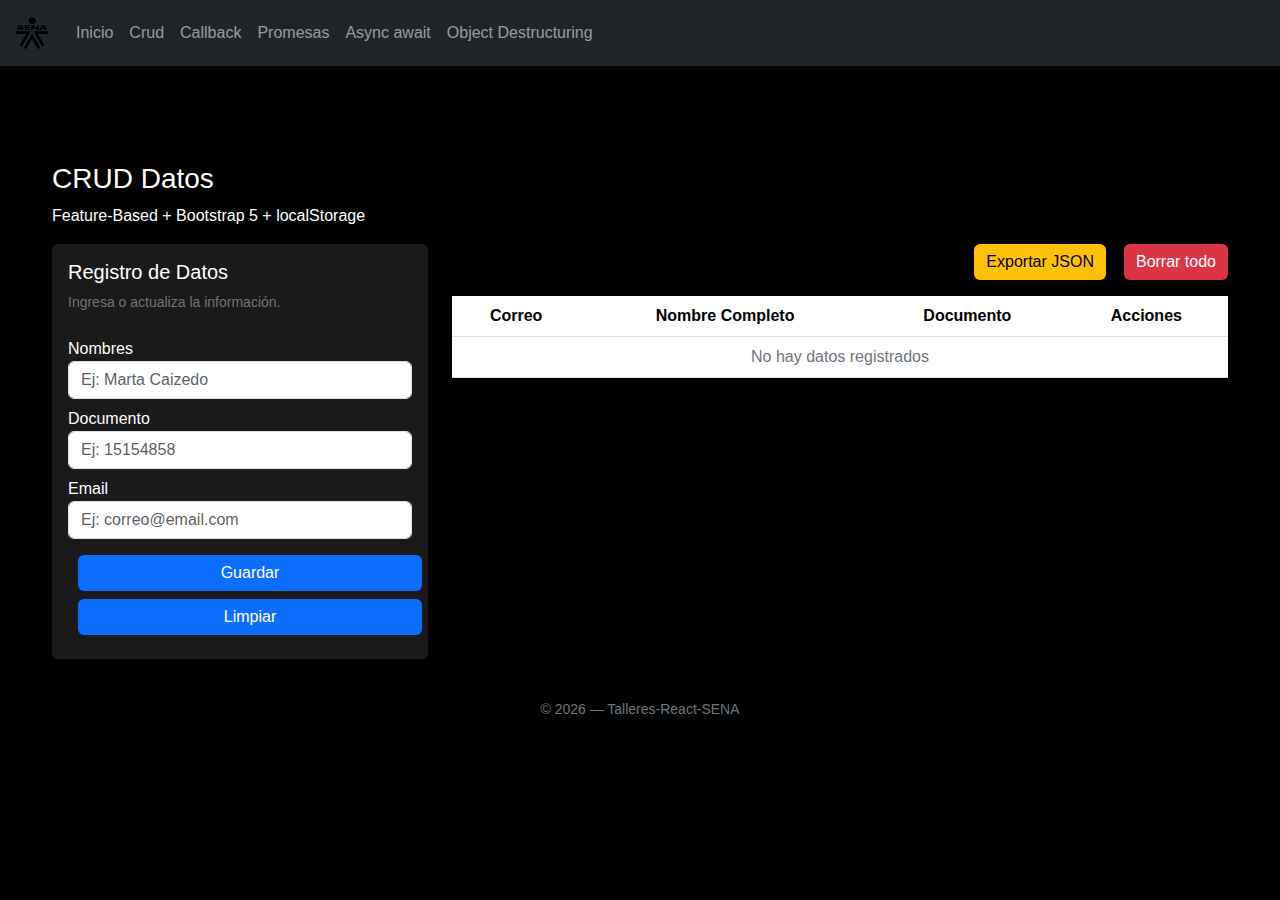
<file: index.html>
<!DOCTYPE html>
<html lang="es-CO">
<head>
    <meta charset="UTF-8">
    <meta name="viewport" content="width=device-width, initial-scale=1.0">
    <title>CRUD-React</title>

    <!--etquetas SEO--->
    <meta name="description"content="CRUD para registrar, editar y visualizar datos de personas.">
    <meta name="keywords"content="CRUD, Bootstrap 5, formulario, tabla, registro">
    <meta name="author"content="Mariana Cardona">
    <!--Targetas d optimizacion-->
    <meta name="theme-color"content="#000000">
    <meta name="MobileOptimized"content="width">
    <meta name="HandhledFriendly"conent="true">
    <meta name="mobile-web-app-capable"content="yes">
<meta name="apple-mobile-web-app-status-bar-style"content="black-traslucent">
  

    <!-- Bootstrap -->
    <!-- Bootstrap 5 CSS -->
    <link href="https://cdn.jsdelivr.net/npm/bootstrap@5.3.3/dist/css/bootstrap.min.css" rel="stylesheet"
        integrity="sha384-QWTKZyjpPEjISv5WaRU9OFeRpok6YctnYmDr5pNlyT2bRjXh0JMhjY6hW+ALEwIH" crossorigin="anonymous" />
    <link rel="stylesheet" href="src/share/css/styles.css">

    <!-- Bootstrap Icons -->
    <link href="https://cdn.jsdelivr.net/npm/bootstrap-icons@1.11.3/font/bootstrap-icons.min.css" rel="stylesheet">
</head>

<body>
    <header class="p-4">
    <nav class="navbar navbar-expand-sm bg-dark navbar-dark fixed-top">
            <div class="container-fluid">
                <a class="navbar-brand" href="#">
                    <img  src="public/images/logo.png" alt="Logo" style="width:40px;" class="rounded-pill">
                </a>
                <button class="navbar-toggler" type="button" data-bs-toggle="collapse"
                    data-bs-target="#collapsibleNavbar">
                    <span class="navbar-toggler-icon"></span>
                </button>
                <div class="collapse navbar-collapse" id="collapsibleNavbar">
                    <ul class="navbar-nav me-auto">
                         <li class="nav-item">
                        <a class="nav-link" href="portada.html">Inicio</a>
                    </li>
                         <li class="nav-item">
                            <a class="nav-link" href="index.html">Crud</a>
                        </li>
                        <li class="nav-item">
                            <a class="nav-link" href="src/feature/callback/calbacks.html">Callback</a>
                            
                        </li>
                        <li class="nav-item">
                            <a class="nav-link" href="src/feature/promises/promesas.html">Promesas</a>
                        </li>
                        <li class="nav-item">
                            <a class="nav-link" href="src/feature/asyncAwait/Async_Await.html">Async await</a>
                        </li>
                        <li class="nav-item">
                            <a class="nav-link" href="src/feature/destructure/Destruc.html">Object Destructuring</a>
                        </li>
                    </ul>
  
    </header>

    <main class="container-fluid mt-4">
        <div class="row">
             <p class="h3">CRUD Datos</p>
             <p class="text">Feature-Based + Bootstrap 5 + localStorage</p>

            <!-- Formulario -->
            <aside class="col-md-4">
                <section class="caja-formulario p-3 mb-4">
                    <h2 class="h5 text-white">Registro de Datos</h2>
                    <p class="text-secondary small">Ingresa o actualiza la información.</p>

                    <label class="mt-2">Nombres</label>
                    <input type="text" id="nombre" class="form-control mb-2" placeholder="Ej: Marta Caizedo">

        <label>Documento</label>
        <input type="text" id="documento" class="form-control mb-2" placeholder="Ej: 15154858">

        <label>Email</label>
        <input type="email" id="email" class="form-control mb-3" placeholder="Ej: correo@email.com">

        <!-- Botoncitos -->
        <button class="btn btn-primary w-100 mb-2" id="btnAdd">
            Guardar
        </button>
        <button class="btn btn-primary w-100 mb-2" id="btnReset">
            Limpiar
        </button></section>
        </aside>

            <!-- Tablita -->
        <section class="col-md-8">
            <div class="d-flex justify-content-end gap-2 mb-3">
            <button class="btn btn-warning" id="btnExportar">Exportar JSON</button>
            <button class="btn btn-danger" id="btnBorrarTodo">Borrar todo</button>
            </div>

            <div class="table-responsive">
            <table class="table tabla-clara table-hover text-center align-middle">
                <thead>
                <tr>
                    <th>Correo</th>
                    <th>Nombre Completo</th>
                    <th>Documento</th>
                    <th>Acciones</th>
                </tr>
                </thead>
            <tbody>
                    <tr>
                        <td colspan="4" class="text-secondary">
                        No hay datos registrados
                        </td>
                    </tr>
            </tbody>
            </table>
            </div>
        </section>
        </div>
    </main>

    <footer class="text-center py-3 text-secondary small">
        © 2026 — Talleres-React-SENA
    </footer>
<script src="main.js"></script>
</body>
</html>
</file>
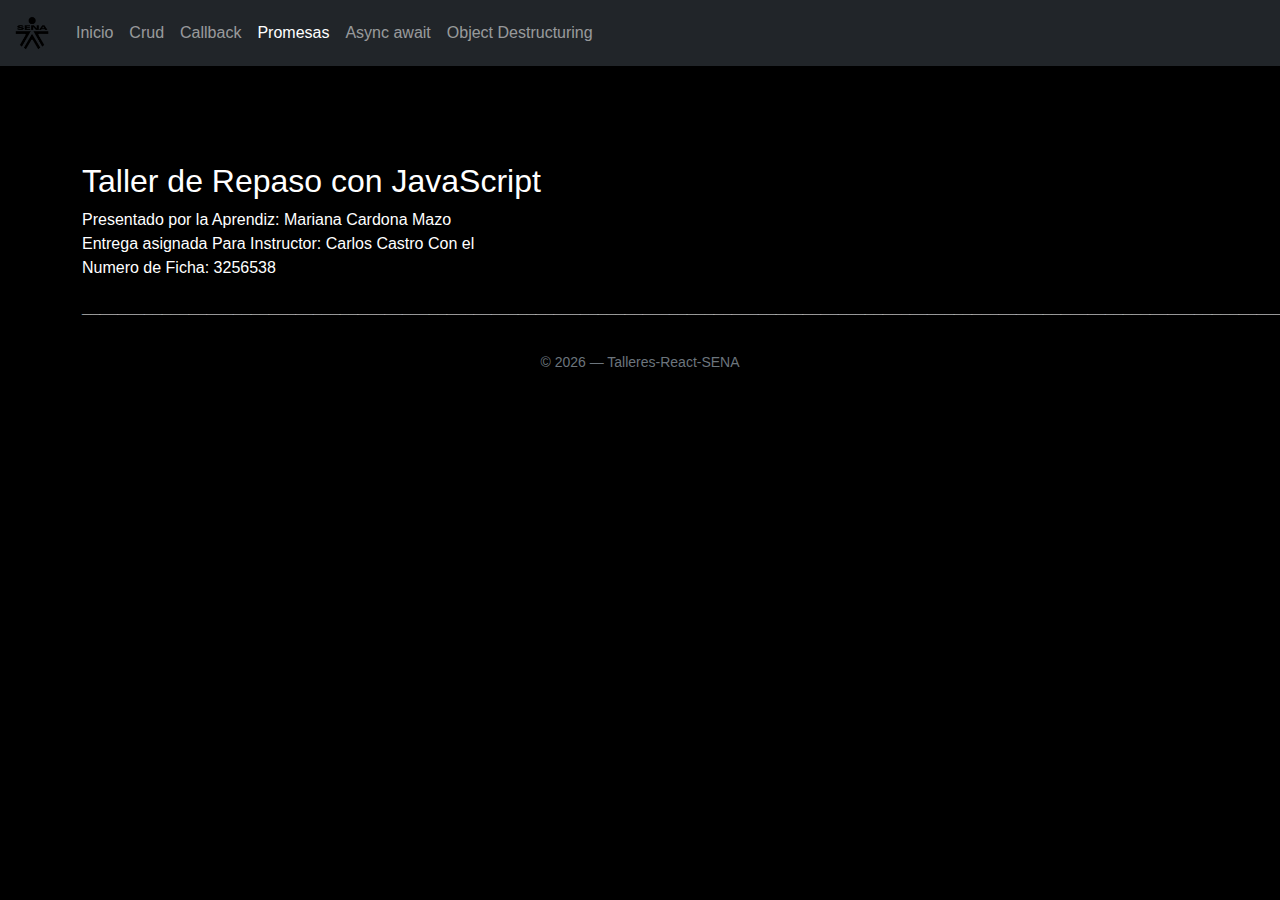
<file: portada.html>
<!DOCTYPE html>
<html lang="es-CO">
<head>
    <meta charset="UTF-8">
    <title>TALLER DE REPASO CON JAVA SCRIPT</title>
     <!-- Bootstrap 5 CSS -->
    <link href="https://cdn.jsdelivr.net/npm/bootstrap@5.3.3/dist/css/bootstrap.min.css" rel="stylesheet">
    <link rel="stylesheet" href="src/share/css/styles.css">
</head>
<body>
    <header>
    <nav class="navbar navbar-expand-sm bg-dark navbar-dark fixed-top">
        <div class="container-fluid">
            <a class="navbar-brand" href="#">
                <img src="public/images/logo.png" alt="Logo" style="width:40px;" class="rounded-pill">
            </a>

            <button class="navbar-toggler" type="button" data-bs-toggle="collapse"
                data-bs-target="#collapsibleNavbar">
                <span class="navbar-toggler-icon"></span>
            </button>

            <div class="collapse navbar-collapse" id="collapsibleNavbar">
                <ul class="navbar-nav me-auto">
                     <li class="nav-item">
                        <a class="nav-link" href="portada.html">Inicio</a>
                    </li>
                    <li class="nav-item">
                        <a class="nav-link" href="./">Crud</a>
                    </li>
                    <li class="nav-item">
                        <a class="nav-link" href="calbacks.html">Callback</a>
                    </li>
                    <li class="nav-item">
                        <a class="nav-link active" href="promesas.html">Promesas</a>
                    </li>
                    <li class="nav-item">
                        <a class="nav-link" href="Async_Await.html">Async await</a>
                    </li>
                    <li class="nav-item">
                        <a class="nav-link" href="Destruc.html">Object Destructuring</a>
                    </li>
                </ul>
            </div>
        </div>
    </nav>
</header>
    <main class="container mt-5 pt-4">
        <h2>Taller de Repaso con JavaScript</h2>

        <p class="texto">
            Presentado por la Aprendiz: Mariana Cardona Mazo
            Entrega asignada Para Instructor: Carlos Castro
            Con el Numero de Ficha: 3256538
     </p>

        <p><strong>______________________________________________________________________________________________________________________________________________________</strong></p>


        <footer class="text-center py-3 text-secondary small">
        © 2026 — Talleres-React-SENA
    </footer>
</body>
</html>
</file>
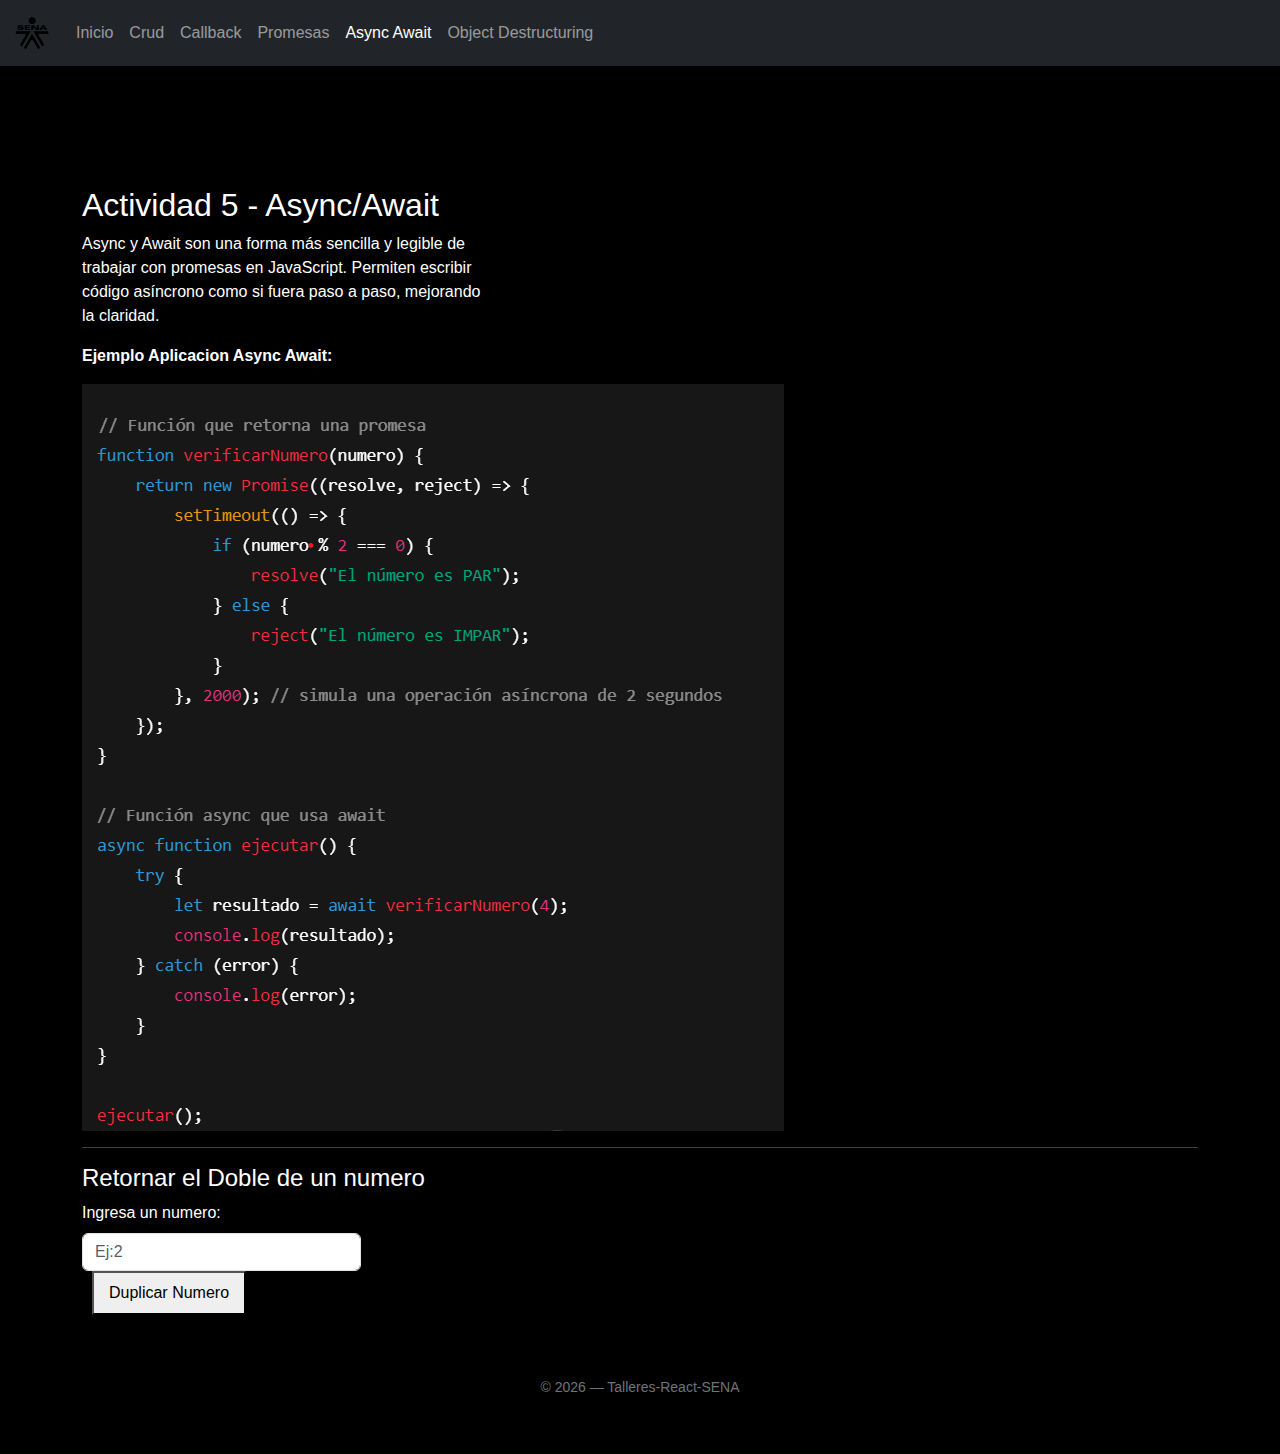
<file: src/feature/asyncAwait/Async_Await.html>
<!DOCTYPE html>
<html lang="es-CO">
<head>
    <meta charset="UTF-8">
    <title>Actividad 5 - Async Await</title>

    <!-- Bootstrap 5 CSS -->
    <link href="https://cdn.jsdelivr.net/npm/bootstrap@5.3.3/dist/css/bootstrap.min.css" rel="stylesheet">
    <link rel="stylesheet" href="../../share/css/styles.css">
</head>

<body>

<header>
    <nav class="navbar navbar-expand-sm bg-dark navbar-dark fixed-top">
        <div class="container-fluid">
            <a class="navbar-brand" href="#">
                <img src="../../../public/images/logo.png" alt="Logo" style="width:40px;" class="rounded-pill">
            </a>

            <button class="navbar-toggler" type="button" data-bs-toggle="collapse"
                data-bs-target="#collapsibleNavbar">
                <span class="navbar-toggler-icon"></span>
            </button>

            <div class="collapse navbar-collapse" id="collapsibleNavbar">
                <ul class="navbar-nav me-auto">
                     <li class="nav-item">
                        <a class="nav-link" href="../../../index.html">Inicio</a>
                    </li>
                    <li class="nav-item">
                        <a class="nav-link" href="../crud/crud.html">Crud</a>
                    </li>
                    <li class="nav-item">
                        <a class="nav-link" href="../callback/calbacks.html">Callback</a>
                    </li>
                    <li class="nav-item">
                        <a class="nav-link" href="../promises/promesas.html">Promesas</a>
                    </li>
                    <li class="nav-item">
                        <a class="nav-link active" href="Async_Await.html">Async Await</a>
                    </li>
                    <li class="nav-item">
                        <a class="nav-link" href="../destructure/Destruc.html">Object Destructuring</a>
                    </li>
                </ul>
            </div>
        </div>
    </nav>
</header>

<main class="container mt-5 pt-5">
    <h2>Actividad 5 - Async/Await</h2>

     <p class="texto">
        Async y Await son una forma más sencilla y legible de trabajar con promesas en JavaScript.
        Permiten escribir código asíncrono como si fuera paso a paso, mejorando la claridad.
    </p>
    <p><strong>Ejemplo Aplicacion Async Await:</strong></p>
      <img src="../../../public/images/ejemplo.png" class="imagen-derecha" alt="ejemplo">

    <hr>

    <h4>Retornar el Doble de un numero</h4>

    <label  class="form-label">Ingresa un numero:</label>
    <input type="number" id="inputId" class="form-control w-25" placeholder="Ej:2">

    <button id="btnBuscar">Duplicar Numero</button>

    <div id="resultado" class="mt-3"></div>
</main>

<footer class="text-center py-3 text-secondary small">
    © 2026 — Talleres-React-SENA
</footer>

<script src="asyncawait.js"></script>
</file>
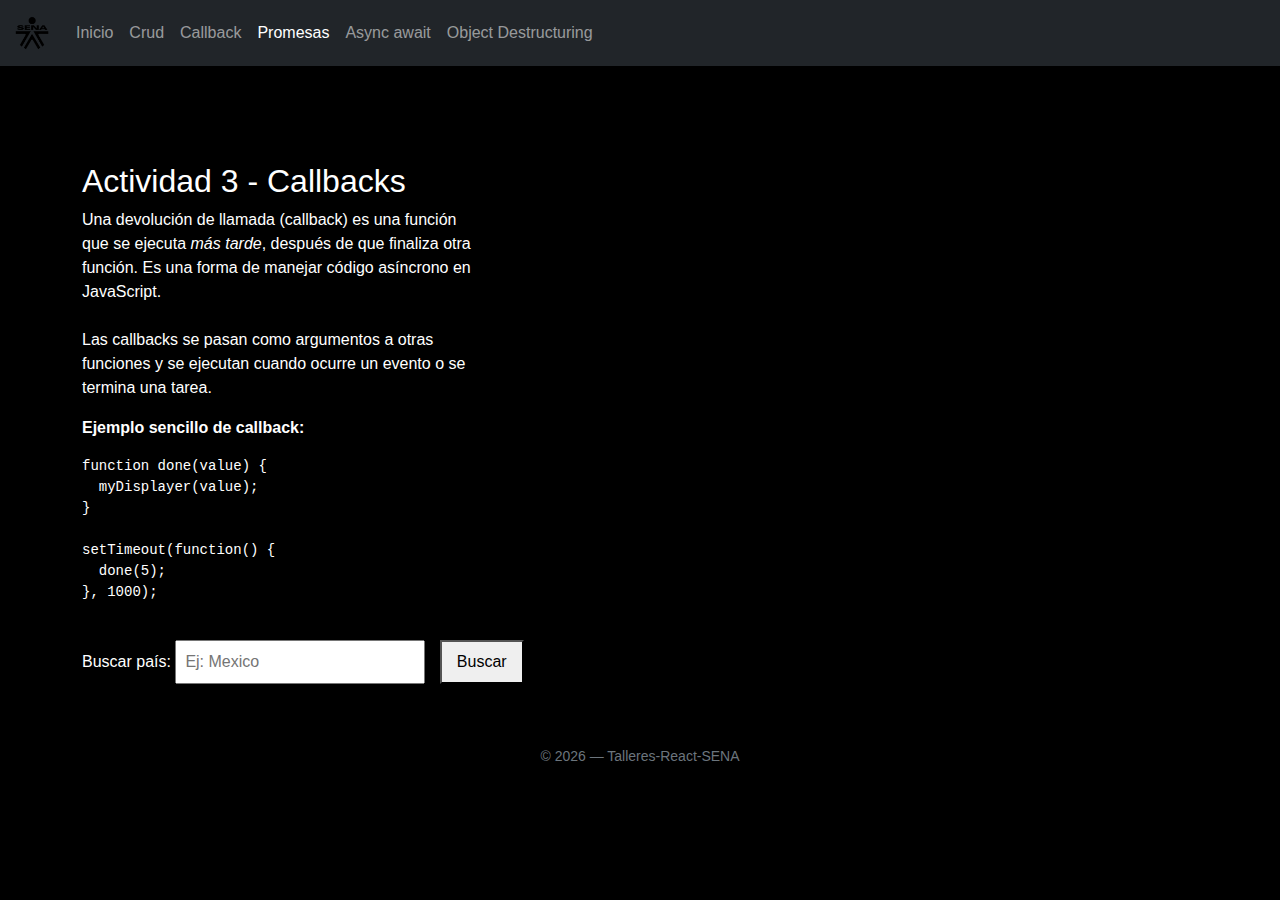
<file: src/feature/callback/calbacks.html>
<!DOCTYPE html>
<html lang="es-CO">
<head>
    <meta charset="UTF-8">
    <title>Actividad 3 - Callbacks</title>
     <!-- Bootstrap 5 CSS -->
    <link href="https://cdn.jsdelivr.net/npm/bootstrap@5.3.3/dist/css/bootstrap.min.css" rel="stylesheet">
    <link rel="stylesheet" href="../../share/css/styles.css">
</head>
<body>
    <header>
    <nav class="navbar navbar-expand-sm bg-dark navbar-dark fixed-top">
        <div class="container-fluid">
            <a class="navbar-brand" href="#">
                <img src="../../../public/images/logo.png"alt="Logo" style="width:40px;" class="rounded-pill">
            </a>

            <button class="navbar-toggler" type="button" data-bs-toggle="collapse"
                data-bs-target="#collapsibleNavbar">
                <span class="navbar-toggler-icon"></span>
            </button>

            <div class="collapse navbar-collapse" id="collapsibleNavbar">
                <ul class="navbar-nav me-auto">
                     <li class="nav-item">
                        <a class="nav-link" href="../../../index.html">Inicio</a>
                    </li>
                    <li class="nav-item">
                        <a class="nav-link" href="../crud/crud.html">Crud</a>
                    </li>
                    <li class="nav-item">
                        <a class="nav-link" href="calbacks.html">Callback</a>
                    </li>
                    <li class="nav-item">
                        <a class="nav-link active" href="../promises/promesas.html">Promesas</a>
                    </li>
                    <li class="nav-item">
                        <a class="nav-link" href="../asyncAwait/Async_Await.html">Async await</a>
                    </li>
                    <li class="nav-item">
                        <a class="nav-link" href="../destructure/Destruc.html">Object Destructuring</a>
                    </li>
                </ul>
            </div>
        </div>
    </nav>
</header>
    <main class="container mt-5 pt-4">
        <h2>Actividad 3 - Callbacks</h2>

        <p class="texto">
             Una devolución de llamada (callback) es una función 
            que se ejecuta <em>más tarde</em>, 
            después de que finaliza otra función. Es una forma de manejar código asíncrono en JavaScript.<br><br>
            Las callbacks se pasan como argumentos a otras funciones y se ejecutan cuando 
            ocurre un evento o se termina una tarea.
     </p>

        <p><strong>Ejemplo sencillo de callback:</strong></p>
        <pre>
function done(value) {
  myDisplayer(value);
}

setTimeout(function() {
  done(5);
}, 1000);
        </pre>

        <label for="inputPais">Buscar país:</label>
        <input type="text" id="inputPais" placeholder="Ej: Mexico" />
        <button id="btnBuscar">Buscar</button>

        <div id="resultado" class="mt-3"></div>
    </main>

    <script src="calbacks.js"></script>
    <footer class="text-center py-3 text-secondary small">
        © 2026 — Talleres-React-SENA
    </footer>
</body>
</html>
</file>
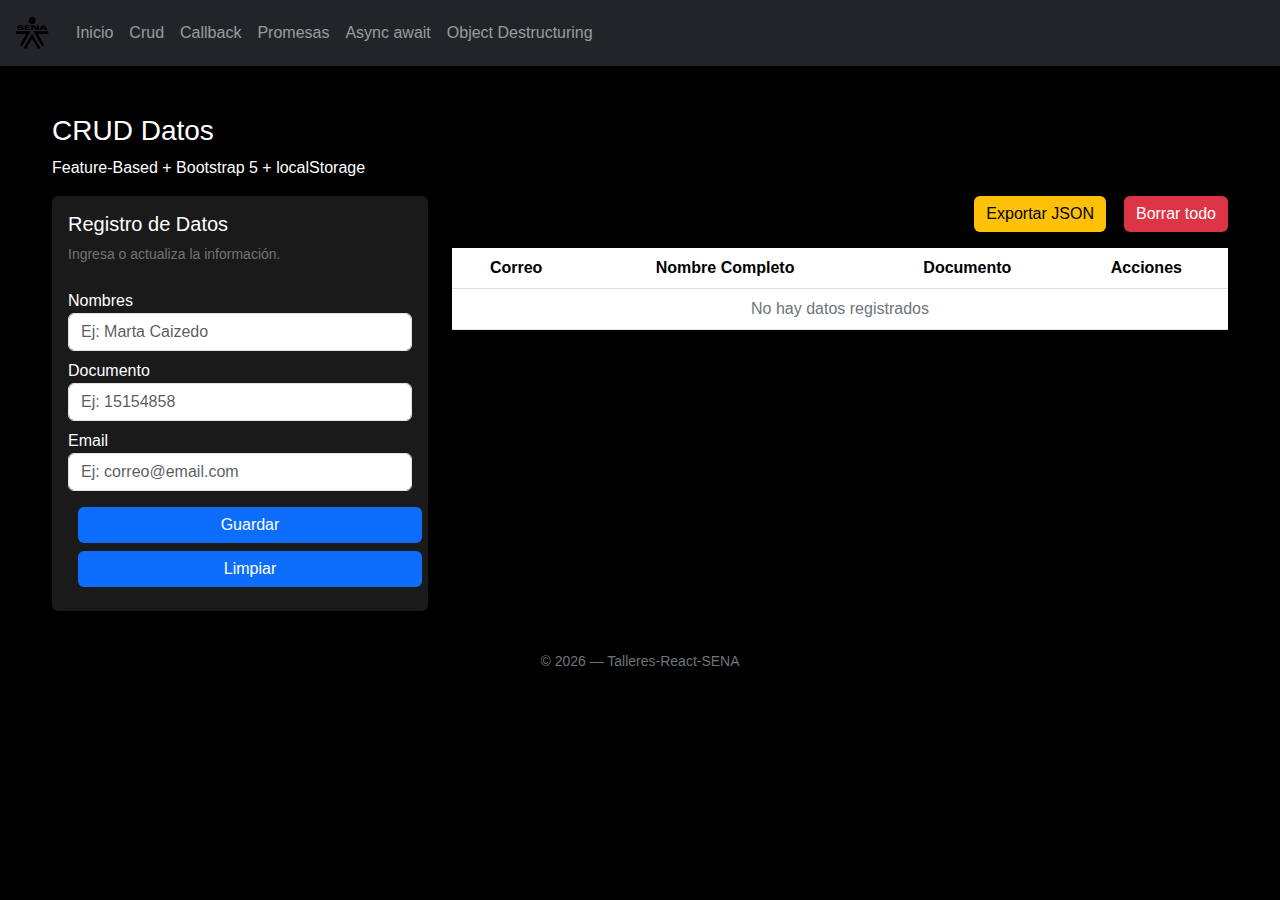
<file: src/feature/crud/crud.html>
<!DOCTYPE html>
<html lang="es-CO">
<head>
    <meta charset="UTF-8">
    <meta name="viewport" content="width=device-width, initial-scale=1.0">
    <title>CRUD-React</title>

     <!-- Bootstrap 5 CSS -->
    <link href="https://cdn.jsdelivr.net/npm/bootstrap@5.3.3/dist/css/bootstrap.min.css" rel="stylesheet">
    <link rel="stylesheet" href="../../share/css/styles.css">
</head>
<body>
    <header>
    <nav class="navbar navbar-expand-sm bg-dark navbar-dark fixed-top">
        <div class="container-fluid">
            <a class="navbar-brand" href="#">
                <img src="../../../public/images/logo.png"alt="Logo" style="width:40px;" class="rounded-pill">
            </a>
                <button class="navbar-toggler" type="button" data-bs-toggle="collapse"
                    data-bs-target="#collapsibleNavbar">
                    <span class="navbar-toggler-icon"></span>
                </button>
                <div class="collapse navbar-collapse" id="collapsibleNavbar">
                    <ul class="navbar-nav me-auto">
                         <li class="nav-item">
                        <a class="nav-link" href="../../../index.html">Inicio</a>
                    </li>
                         <li class="nav-item">
                            <a class="nav-link" href="crud.html">Crud</a>
                        </li>
                        <li class="nav-item">
                            <a class="nav-link" href="../callback/calbacks.html">Callback</a>
                            
                        </li>
                        <li class="nav-item">
                            <a class="nav-link" href="../promises/promesas.html">Promesas</a>
                        </li>
                        <li class="nav-item">
                            <a class="nav-link" href="../asyncAwait/Async_Await.html">Async await</a>
                        </li>
                        <li class="nav-item">
                            <a class="nav-link" href="../destructure/Destruc.html">Object Destructuring</a>
                        </li>
                    </ul>
  
    </header>

    <main class="container-fluid mt-4">
        <div class="row">
             <p class="h3">CRUD Datos</p>
             <p class="text">Feature-Based + Bootstrap 5 + localStorage</p>

            <!-- Formulario -->
            <aside class="col-md-4">
                <section class="caja-formulario p-3 mb-4">
                    <h2 class="h5 text-white">Registro de Datos</h2>
                    <p class="text-secondary small">Ingresa o actualiza la información.</p>

                    <label class="mt-2">Nombres</label>
                    <input type="text" id="nombre" class="form-control mb-2" placeholder="Ej: Marta Caizedo">

        <label>Documento</label>
        <input type="text" id="documento" class="form-control mb-2" placeholder="Ej: 15154858">

        <label>Email</label>
        <input type="email" id="email" class="form-control mb-3" placeholder="Ej: correo@email.com">

        <!-- Botoncitos -->
        <button class="btn btn-primary w-100 mb-2" id="btnAdd">
            Guardar
        </button>
        <button class="btn btn-primary w-100 mb-2" id="btnReset">
            Limpiar
        </button></section>
        </aside>

            <!-- Tablita -->
        <section class="col-md-8">
            <div class="d-flex justify-content-end gap-2 mb-3">
            <button class="btn btn-warning" id="btnExportar">Exportar JSON</button>
            <button class="btn btn-danger" id="btnBorrarTodo">Borrar todo</button>
            </div>

            <div class="table-responsive">
            <table class="table tabla-clara table-hover text-center align-middle">
                <thead>
                <tr>
                    <th>Correo</th>
                    <th>Nombre Completo</th>
                    <th>Documento</th>
                    <th>Acciones</th>
                </tr>
                </thead>
            <tbody>
                    <tr>
                        <td colspan="4" class="text-secondary">
                        No hay datos registrados
                        </td>
                    </tr>
            </tbody>
            </table>
            </div>
        </section>
        </div>
    </main>

    <footer class="text-center py-3 text-secondary small">
        © 2026 — Talleres-React-SENA
    </footer>
<script src="main.js"></script>
</body>
</html>
</file>
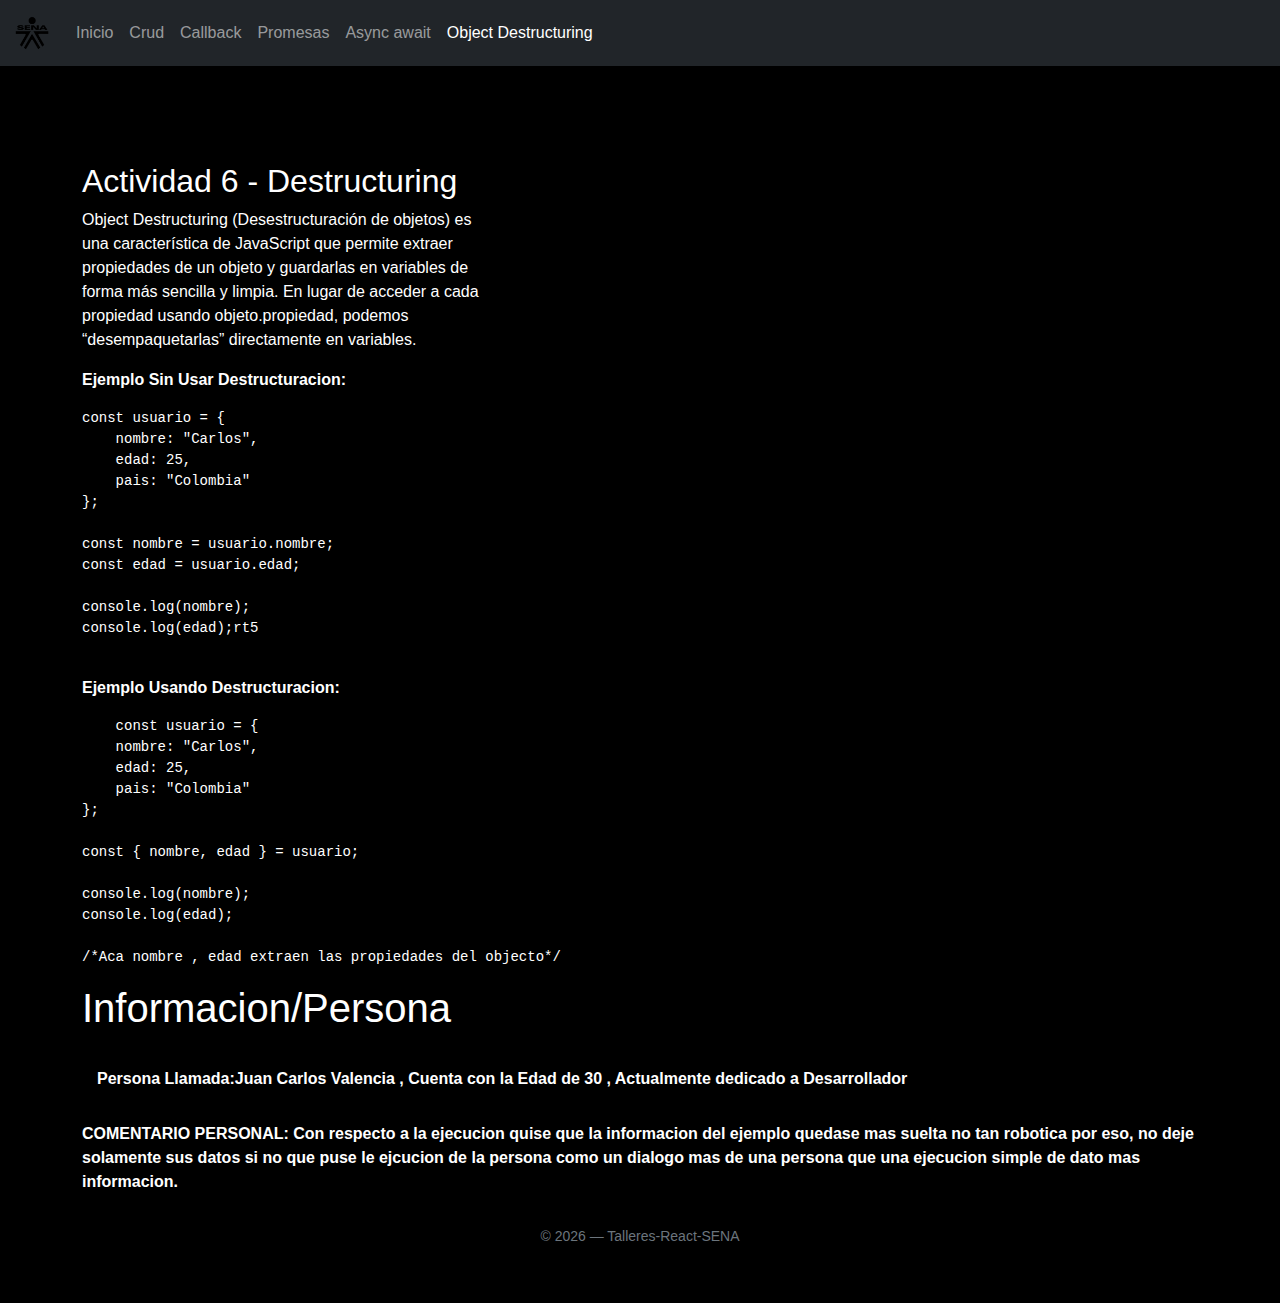
<file: src/feature/destructure/Destruc.html>
<!DOCTYPE html>
<html lang="es-CO">
<head>
    <meta charset="UTF-8">
    <title>Actividad 3 - Callbacks</title>
     <!-- Bootstrap 5 CSS -->
    <link href="https://cdn.jsdelivr.net/npm/bootstrap@5.3.3/dist/css/bootstrap.min.css" rel="stylesheet">
    <link rel="stylesheet" href="../../share/css/styles.css">
</head>
<body>
    <header>
    <nav class="navbar navbar-expand-sm bg-dark navbar-dark fixed-top">
        <div class="container-fluid">
            <a class="navbar-brand" href="#">
                <img src="../../../public/images/logo.png" alt="Logo" style="width:40px;" class="rounded-pill">
            </a>

            <button class="navbar-toggler" type="button" data-bs-toggle="collapse"
                data-bs-target="#collapsibleNavbar">
                <span class="navbar-toggler-icon"></span>
            </button>

            <div class="collapse navbar-collapse" id="collapsibleNavbar">
                <ul class="navbar-nav me-auto">

                     <li class="nav-item">
                        <a class="nav-link" href="../../../index.html">Inicio</a>
                    </li>
                    <li class="nav-item">
                        <a class="nav-link" href="../crud/crud.html">Crud</a>
                    </li>
                    <li class="nav-item">
                        <a class="nav-link" href="../callback/calbacks.html">Callback</a>
                    </li>
                    <li class="nav-item">
                        <a class="nav-link " href="../promises/promesas.html">Promesas</a>
                    </li>
                    <li class="nav-item">
                        <a class="nav-link" href="../asyncAwait/Async_Await.html">Async await</a>
                    </li>
                    <li class="nav-item">
                        <a class="nav-link active" href="Destruc.html">Object Destructuring</a>
                    </li>
                </ul>
            </div>
        </div>
    </nav>
</header>
    <main class="container mt-5 pt-4">
        <h2>Actividad 6 - Destructuring</h2>

        <p class="texto">
             Object Destructuring (Desestructuración de objetos) es una característica de JavaScript que permite extraer propiedades de un objeto y guardarlas en variables de forma más sencilla y limpia.

En lugar de acceder a cada propiedad usando objeto.propiedad, podemos “desempaquetarlas” directamente en variables.
     </p>

        <p><strong>Ejemplo Sin Usar Destructuracion:</strong></p>
        <pre>
const usuario = {
    nombre: "Carlos",
    edad: 25,
    pais: "Colombia"
};

const nombre = usuario.nombre;
const edad = usuario.edad;

console.log(nombre);
console.log(edad);rt5
        </pre>
         <p><strong>Ejemplo Usando Destructuracion:</strong></p>
<pre>
    const usuario = {
    nombre: "Carlos",
    edad: 25,
    pais: "Colombia"
};

const { nombre, edad } = usuario;

console.log(nombre);
console.log(edad);

/*Aca nombre , edad extraen las propiedades del objecto*/
</pre>

  <h1>Informacion/Persona</h1>
  <p id="resultado"></p>


  <p><strong> COMENTARIO PERSONAL: Con respecto a la ejecucion quise que la informacion del
     ejemplo quedase mas suelta no tan robotica por eso, no deje solamente
      sus datos si no  que puse le ejcucion de la persona como un dialogo
       mas de una persona que una ejecucion simple de dato mas informacion.</strong></p>
       
    </main>

    <script src="Destruc.js"></script>
    <footer class="text-center py-3 text-secondary small">
        © 2026 — Talleres-React-SENA
    </footer>
</body>
</html>
</file>
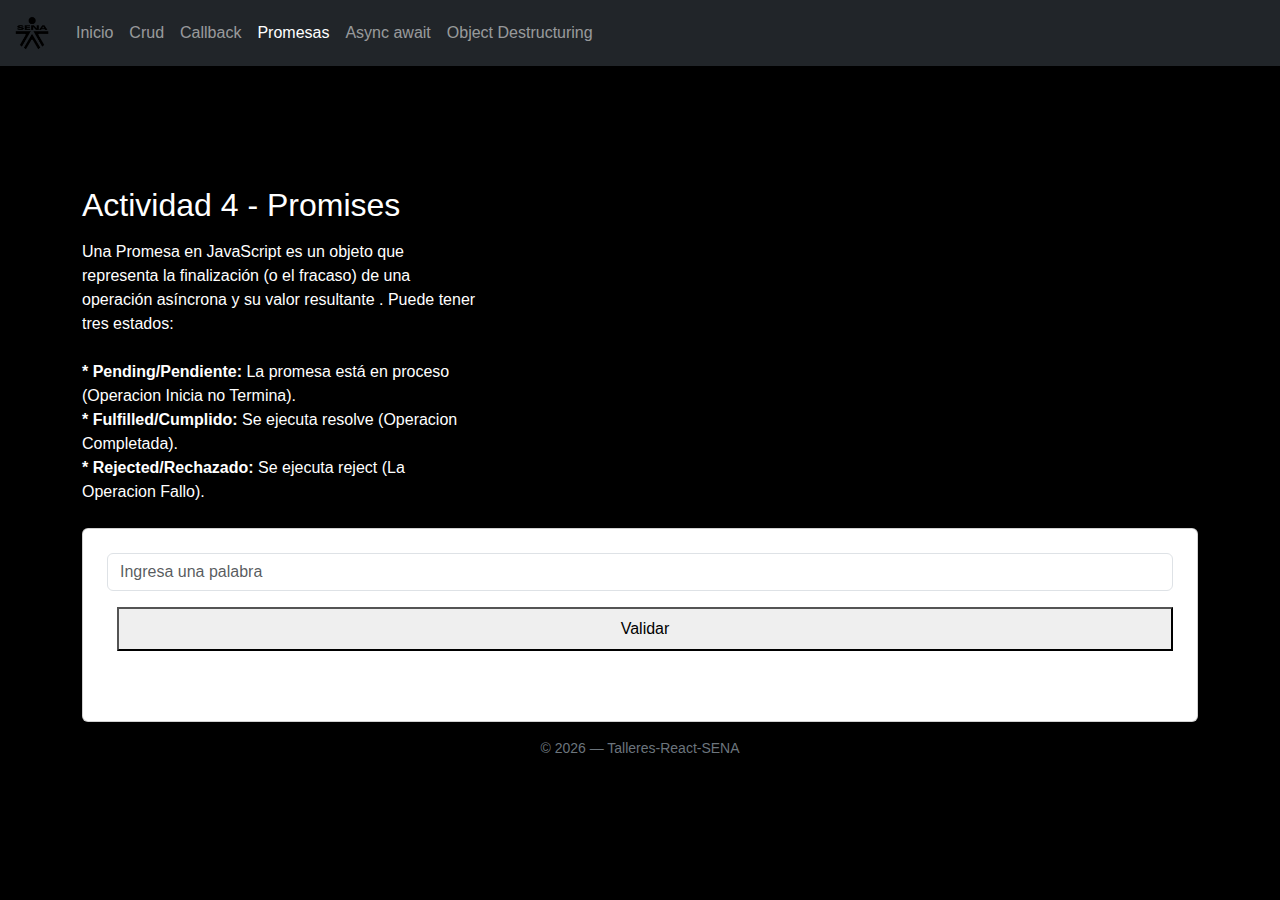
<file: src/feature/promises/promesas.html>
<!DOCTYPE html>
<html lang="es-CO">
<head>
    <meta charset="UTF-8">
    <meta name="viewport" content="width=device-width, initial-scale=1.0">
    <title>Actividad 4 - Promesas</title>

    <!-- Bootstrap 5 CSS -->
    <link href="https://cdn.jsdelivr.net/npm/bootstrap@5.3.3/dist/css/bootstrap.min.css" rel="stylesheet">
    
    <link rel="stylesheet" href="../../share/css/styles.css">
</head>

<body>

<header>
    <nav class="navbar navbar-expand-sm bg-dark navbar-dark fixed-top">
        <div class="container-fluid">
            <a class="navbar-brand" href="#">
                <img src="../../../public/images/logo.png" alt="Logo" style="width:40px;" class="rounded-pill">
            </a>

            <button class="navbar-toggler" type="button" data-bs-toggle="collapse"
                data-bs-target="#collapsibleNavbar">
                <span class="navbar-toggler-icon"></span>
            </button>

            <div class="collapse navbar-collapse" id="collapsibleNavbar">
                <ul class="navbar-nav me-auto">
                     <li class="nav-item">
                        <a class="nav-link" href="../../../portada.html">Inicio</a>
                    </li>
                    <li class="nav-item">
                        <a class="nav-link" href="../../../index.html">Crud</a>
                    </li>
                    <li class="nav-item">
                        <a class="nav-link" href="../callback/calbacks.html">Callback</a>
                    </li>
                    <li class="nav-item">
                        <a class="nav-link active" href="promesas.html">Promesas</a>
                    </li>
                    <li class="nav-item">
                        <a class="nav-link" href="../asyncAwait/Async_Await.html">Async await</a>
                    </li>
                    <li class="nav-item">
                        <a class="nav-link" href="../destructure/Destruc.html">Object Destructuring</a>
                    </li>
                </ul>
            </div>
        </div>
    </nav>
</header>
<div class="container mt-5 pt-5">

    <h2 class="mb-3">Actividad 4 - Promises</h2>
    <p class="texto">
        Una Promesa en JavaScript es un objeto que representa la finalización 
        (o el fracaso) de una operación asíncrona y su valor  resultante     .
        Puede tener tres estados:
        <br><br>
        <strong>* Pending/Pendiente:</strong> La promesa está en proceso (Operacion Inicia no Termina).<br>
        <strong>* Fulfilled/Cumplido:</strong> Se ejecuta resolve (Operacion Completada).<br>
        <strong>* Rejected/Rechazado:</strong> Se ejecuta reject  (La Operacion Fallo).
    </p>

    <div class="card p-4 mt-4">
        <input type="text" id="cadena" class="form-control mb-3" placeholder="Ingresa una palabra">
        <button id="btnValidar">Validar</button>

        <div id="resultado" class="mt-3"></div>
    </div>

</div>

<script src="promesas.js"></script>
<footer class="text-center py-3 text-secondary small">
        © 2026 — Talleres-React-SENA
    </footer>

</body>
</html>
</file>
<file: src/share/css/styles.css>
body {
            background:black; /* fondo */
            color:white; /* texto */
            font-family:Arial,sans-serif; /* fuente */
        }

        .caja-formulario {
            background: #1a1a1a; /* fondo */
            border: none;
            border-radius:6px; /* bordes redondeados */
        }

        table thead {
            background:white; /* cabecera tabla */
        }

        .tabla-clara {
            background-color:white; /* color tabla */
        }

        .btn {
            border:none; /* botones sin borde */
        }

        header h1 {
            margin-bottom:5px; /* espacio bajo título */
        }
        

body {
    font-family: Arial, sans-serif;
    margin: 40px;
}

.texto {
  max-width: 400px;  }



input {
    padding: 8px;
    width: 250px;
}

button {
    padding: 8px 15px;
    margin-left: 10px;
    cursor: pointer;
}

#resultado {
    margin-top: 20px;
    padding: 15px;
    font-weight: bold;
    border-radius: 8px;
}

body {
  padding-top: 50px; /* o más, depende de la altura de tu navbar */
}
</file>
